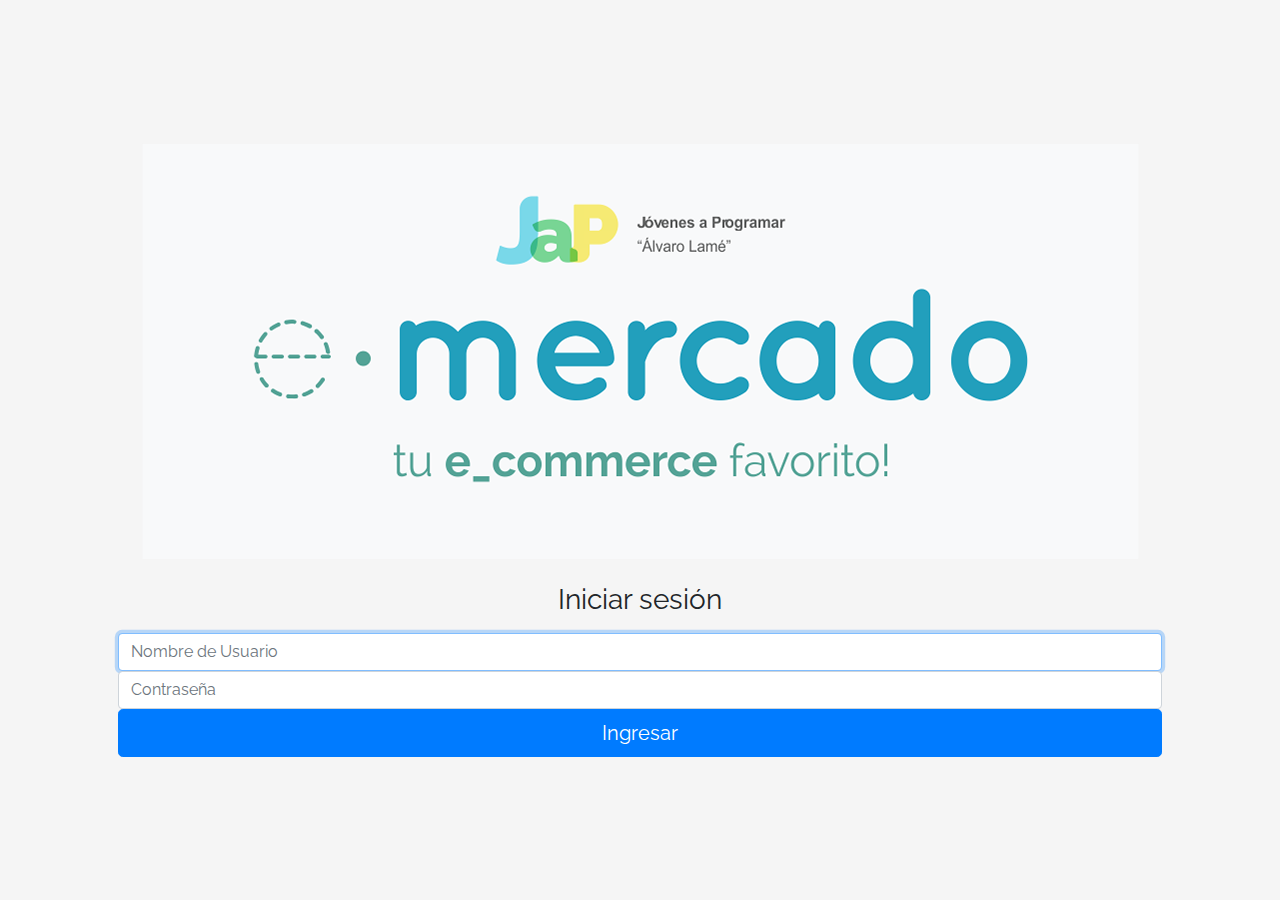
<file: index.html>
<!DOCTYPE html>
<!-- saved from url=(0049)https://getbootstrap.com/docs/4.3/examples/album/ -->
<html lang="en">
  <head>
    <meta http-equiv="Content-Type" content="text/html; charset=UTF-8">
    <meta name="viewport" content="width=device-width, initial-scale=1, shrink-to-fit=no">
    <meta name="description" content="">
    <title>eMercado - Todo lo que busques está aquí</title>

    <link rel="canonical" href="https://getbootstrap.com/docs/4.3/examples/album/">
    <link href="https://fonts.googleapis.com/css?family=Raleway:300,300i,400,400i,700,700i,900,900i" rel="stylesheet">
    <!-- Bootstrap core CSS -->
    <link href="css/bootstrap.min.css" rel="stylesheet">
    <link href="css/styles.css" rel="stylesheet">
  </head>
  <body>
    <nav class="site-header sticky-top py-1 bg-dark">
      <div class="container d-flex flex-column flex-md-row justify-content-between">
        <a class="py-2 d-none d-md-inline-block" href="index.html">Inicio</a>
        <a class="py-2 d-none d-md-inline-block" href="categories.html">Categorías</a>
        <a class="py-2 d-none d-md-inline-block" href="products.html">Productos</a>
        <a class="py-2 d-none d-md-inline-block" href="sell.html">Vender</a>
        <div class="dropdown">
          <a class="btn btn-secondary dropdown-toggle" id="username" href="#" role="button" id="dropdownMenuLink" data-toggle="dropdown" aria-haspopup="true" aria-expanded="false">
            
          </a>
        
          <div class="dropdown-menu" aria-labelledby="dropdownMenuLink">
            <a class="dropdown-item" href="cart.html">Ver carrito</a>
            <a class="dropdown-item" href="my-profile.html">Mi perfil</a>
            <a class="dropdown-item" href="login.html" id="logout">Cerrar sesión</a>
          </div>
        </div>
      </div>
    </nav>
    <main role="main">
      <section class="jumbotron text-center">
        <div class="m-5">
          <h1></h1>
        </div>
      </section>
      <div class="album py-5 bg-light">
        <div class="container">
          <div class="row">
            <div class="col-md-4">
              <a href="categories.html" class="card mb-4 shadow-sm custom-card">
                <img class="bd-placeholder-img card-img-top"  src="img/cat1.jpg">
                <h3 class="m-3">Autos (122)</h3>
                <div class="card-body">
                  <p class="card-text">Los mejores precios en autos 0 kilómetro, de alta y media gama.</p>
                </div>
              </a>
            </div>
            <div class="col-md-4">
                <a href="categories.html" class="card mb-4 shadow-sm custom-card">
                  <img class="bd-placeholder-img card-img-top" src="img/cat2.jpg">
                  <h3 class="m-3">Juguetes (354)</h3>
                  <div class="card-body">
                    <p class="card-text">Encuentra aquí los mejores precios para niños/as de cualquier edad.</p>
                  </div>
                </a>
            </div>
            <div class="col-md-4">
                <a href="categories.html" class="card mb-4 shadow-sm custom-card">
                  <img class="bd-placeholder-img card-img-top" src="img/cat3.jpg">
                  <h3 class="m-3">Muebles (157)</h3>
                  <div class="card-body">
                    <p class="card-text">Muebles antiguos, nuevos y para ser armados por uno mismo.</p>
                  </div>
                </a>
            </div>
            <div class="col-md-4">
                <a href="categories.html" class="card mb-4 shadow-sm custom-card">
                  <img class="bd-placeholder-img card-img-top" src="img/cat4.jpg">
                  <h3 class="m-3">Herramientas (452)</h3>
                  <div class="card-body">
                    <p class="card-text">Herramientas para cualquier tipo de trabajo.</p>
                  </div>
                </a>
            </div>
            <div class="col-md-4">
                <a href="categories.html" class="card mb-4 shadow-sm custom-card">
                  <img class="bd-placeholder-img card-img-top" src="img/cat5.jpg">
                  <h3 class="m-3">Computadoras (724)</h3>
                  <div class="card-body">
                    <p class="card-text">Todo en cuanto a computadoras, para uso de oficina y/o juegos.</p>
                  </div>
                </a>
            </div>
            <div class="col-md-4">
                <a href="categories.html" class="card mb-4 shadow-sm custom-card">
                  <img class="bd-placeholder-img card-img-top" src="img/cat6.jpg">
                  <h3 class="m-3">Vestimenta (841)</h3>
                  <div class="card-body">
                    <p class="card-text">Gran variedad de ropa, nueva y de segunda mano.</p>
                  </div>
                </a>
            </div>
          </div>
          <div class="row">
              <a type="button" class="btn btn-light btn-lg btn-block" href="categories.html">Ver todas</a>
          </div>
        </div>
      </div>
    </main>
    <footer class="text-muted">
      <div class="container">
        <p class="float-right">
          <a href="#">Volver arriba</a>
        </p>
        <p>Este sitio forma parte de Desarrollo Web - JAP - 2020</p>
        <p>Clickea <a target="_blank" href="Letra.pdf">aquí</a> para descargar la letra del obligatorio.</p>
      </div>
    </footer>
    <script src="js/jquery-3.4.1.min.js"></script>
    <script src="js/bootstrap.bundle.min.js"></script>
    <script src="js/init.js"></script>
  </body>
</html>
</file>
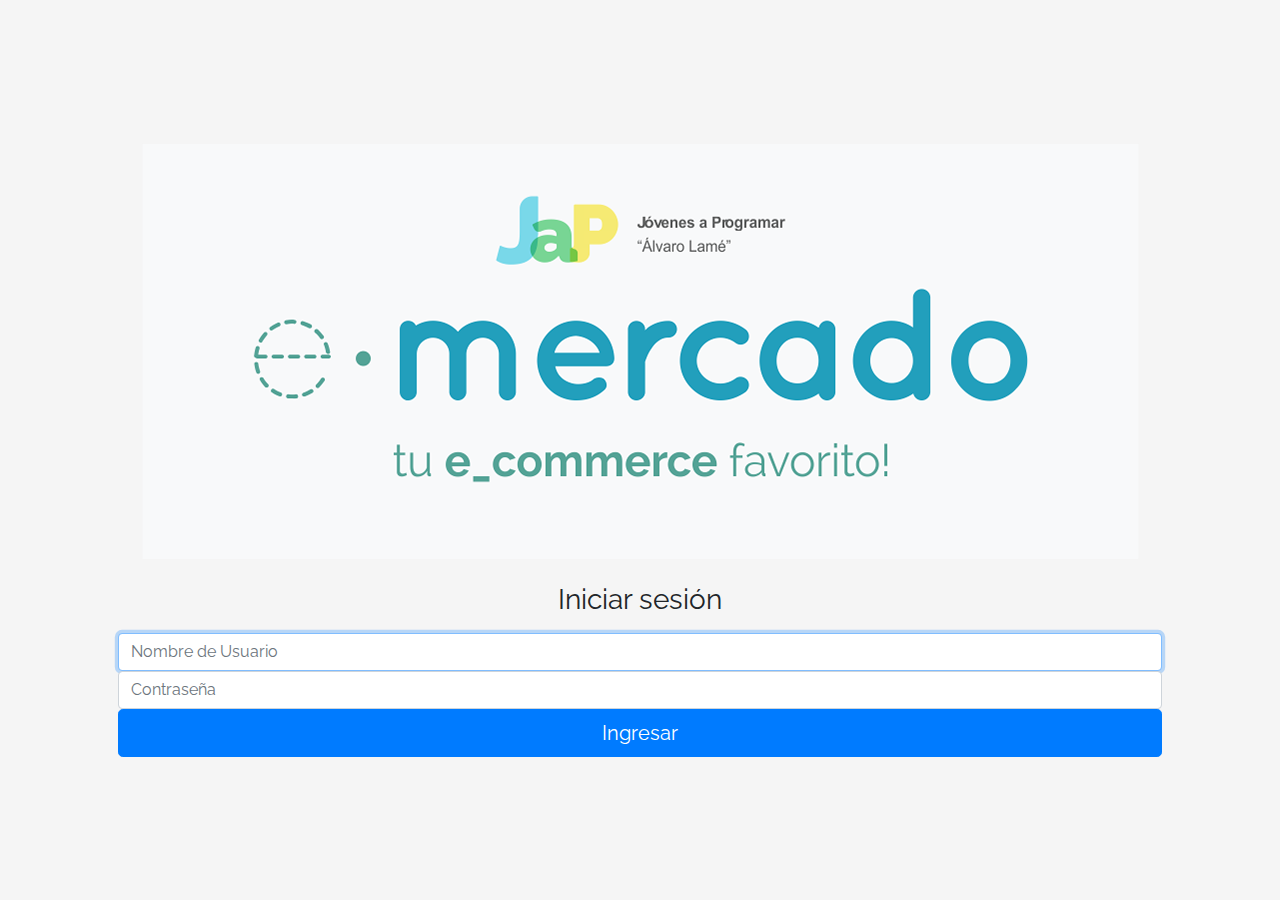
<file: cart.html>
<!DOCTYPE html>
<!-- saved from url=(0049)https://getbootstrap.com/docs/4.3/examples/album/ -->
<html lang="en">

<head>
  <meta http-equiv="Content-Type" content="text/html; charset=UTF-8">

  <meta name="viewport" content="width=device-width, initial-scale=1, shrink-to-fit=no">
  <meta name="description" content="">
  <title>eMercado - Todo lo que busques está aquí</title>

  <link rel="canonical" href="https://getbootstrap.com/docs/4.3/examples/album/">
  <link href="https://fonts.googleapis.com/css?family=Raleway:300,300i,400,400i,700,700i,900,900i" rel="stylesheet">

  <style>
    .bd-placeholder-img {
      font-size: 1.125rem;
      text-anchor: middle;
      -webkit-user-select: none;
      -moz-user-select: none;
      -ms-user-select: none;
      user-select: none;
    }

    @media (min-width: 768px) {
      .bd-placeholder-img-lg {
        font-size: 3.5rem;
      }
    }
  </style>
  <link href="css/bootstrap.min.css" rel="stylesheet">
  <link href="css/styles.css" rel="stylesheet">
  <link href="css/dropzone.css" rel="stylesheet">
</head>

<body>
  <nav class="site-header sticky-top py-1 bg-dark">
    <div class="container d-flex flex-column flex-md-row justify-content-between">
      <a class="py-2 d-none d-md-inline-block" href="index.html">Inicio</a>
      <a class="py-2 d-none d-md-inline-block" href="categories.html">Categorías</a>
      <a class="py-2 d-none d-md-inline-block" href="products.html">Productos</a>
      <a class="py-2 d-none d-md-inline-block" href="sell.html">Vender</a>
      <div class="dropdown">
        <a class="btn btn-secondary dropdown-toggle" id="username" href="#" role="button" id="dropdownMenuLink" data-toggle="dropdown" aria-haspopup="true" aria-expanded="false">
          
        </a>
      
        <div class="dropdown-menu" aria-labelledby="dropdownMenuLink">
          <a class="dropdown-item" href="cart.html">Ver carrito</a>
          <a class="dropdown-item" href="my-profile.html">Mi perfil</a>
          <a class="dropdown-item" href="login.html" id="logout">Cerrar sesión</a>
        </div>
      </div>
    </div>
  </nav>
  <div class="text-center p-4">
            <h2>Carrito de Compras</h2>
            <p class="lead">Artículos a comprar</p>
        </div>


  <div class="container p-5" id="container">
    <div class="alert alert-danger" role="alert" style="position: relative; width:auto; top: 0;">
      <h4 class="alert-heading">¡A trabajar! :)</h4>
      <p>Esta sección corresponde a: Entrega 5 (Fecha de entrega: 17/10/2021) y Entrega 7 (Fecha de entrega: 14/11/2021).</p>
      <hr>
      <p class="mb-0">Para saber qué debes hacer, fijate en la actividad en CREA correspondiente a esta entrega.</p>
    </div>
  </div>

<div>
<form class="needs-validation" id="buyForm">
    <hr class="mb-4">
    <h4 class="mb-3">Tipo de envío</h4>
    <div class="d-block my-3">
      <div class="custom-control custom-radio">
        <input id="premiumradio" name="publicationType" type="radio" class="custom-control-input" required="" checked="" onclick="validate()">
        <label class="custom-control-label" for="premiumradio">Premium 2 a 5 días (15%)</label>
      </div>
      <div class="custom-control custom-radio">
        <input id="expressradio" name="publicationType" type="radio" class="custom-control-input" required="" onclick="validate()">
        <label class="custom-control-label" for="expressradio">Express 5 a 8 días (7%)</label>
      </div>
      <div class="custom-control custom-radio">
        <input id="standardradio" name="publicationType" type="radio" class="custom-control-input" required="" onclick="validate()">
        <label class="custom-control-label" for="standardradio">Standard 12 a 15 días (5%)</label>
      </div>
    </div>
    <h4 class="mb-3">Dirección de envío</h4>
    <div class="row">
        <div class="col-md-6 mb-3">
          <label for="shippingStreet">Calle</label>
          <input type="text" class="form-control" id="shippingStreet" placeholder="" value="" type="required">
          <div class="invalid-feedback">
            Ingresa un número
          </div>
        </div>
        <div class="col-md-4 mb-3">
            <label for="shippingStreetNumber">Número</label>
            <input type="number" class="form-control" id="shippingStreetNumber" placeholder="" value="" type="required">
        </div>
    </div>
    <div class="row">
        <div class="col-md-6 mb-3">
          <label for="shippingCornerStreet">Esquina</label>
          <input type="text" class="form-control" id="shippingCornerStreet" placeholder="" value="" type="required">
          <div class="invalid-feedback">
            Ingresa una esquina
          </div>
        </div>
    </div>
  </div>

    <!-- Button trigger modal -->
<button type="button" class="btn btn-primary" data-toggle="modal" data-target="#exampleModal">
  Método de pago
</button>

<!-- Modal -->
<div class="modal fade" id="exampleModal" tabindex="-1" aria-labelledby="exampleModalLabel" aria-hidden="true">
  <div class="modal-dialog">
    <div class="modal-content">
      <div class="modal-header">
        <h5 class="modal-title" id="exampleModalLabel">Forma de pago</h5>
        <button type="button" class="close" data-dismiss="modal" aria-label="Close">
          <span aria-hidden="true">&times;</span>
        </button>
      </div>

      <div class="modal-body">
        
        <form action="" method="get">
          <div class="form-row container-fluid">
            <div class="col-md-12">
              <input class="form-check-input" type="radio" name="tarjetaOCuenta" id="tarjetaDeCredito" value="pagoTarjeta" form="datos-envio" type="required">
              <label class="form-check-label" for="tarjetaDeCredito">
                Tarjeta de crédito
              </label>
              <hr>
            </div>

            <div class="col-md-6">
              <label for="numeroTarjeta">Numero de tarjeta:</label>
              <input type="number" id="numeroTarjeta" name="nroTarjeta" form="datos-envio" required="">
            </div>
            <div class="col-md-6">  
              <label for="codigoSeguridad">Codigo de seguridad:</label>
              <input type="number" id="codigoSeguridad" name="codigoDeSeguridadTarjeta" class="product-cuantity-input" form="datos-envio" required="">
            </div>
            <div class="col-md-6">
              <label for="vencimientoTarjeta">Vencimiento (MM/AA):</label>
              <input type="datetime" id="vencimientoTarjeta" name="vencimTarjeta" class="product-cuantity-input" form="datos-envio" required="">
            </div>

            <div class="col-md-12 mb-2">
              <hr>
              <input class="form-check-input" type="radio" name="tBancaria" id="transferenciaBancaria" value="Transferencia" form="datos-envio">
              <label class="form-check-label" for="transferenciaBancaria">
                Transferencia Bancaria
              </label>
            </div>  
            <div class="col-md-6">
              <label for="numeroCuentaBancaria">Numero de cuenta:</label>
              <input type="number" id="numeroCuentaBancaria" name="nroCuenta" form="datos-envio" required="">
            </div>
          </div>
        </form>
      </div>

      </div>

      
      <div class="modal-footer">
        <button type="button" class="btn btn-secondary" data-dismiss="modal">Descartar</button>
        <button type="submit" class="btn btn-primary" form="datos-envio" data-dismiss="modal" id="chequear">Guardar método de pago</button>
      </div>
    </div>
  </div>
</div>
      
<!-- COSTOS -->
<br>
<br>
<h4 class="mb-3">Costos</h4>
              <ul class="list-group mb-3">
                  <li class="list-group-item d-flex justify-content-between lh-condensed">
                    <div>
                      <h6 class="my-0">Precio</h6>
                      <small class="text-muted">Subtotal</small>
                    </div>
                    <span class="text-muted" id="productCostText">-</span>
                  </li>
                  <li class="list-group-item d-flex justify-content-between lh-condensed">
                    <div>
                      <h6 class="my-0">Costo de envío</h6>
                      <small class="text-muted">Según el seleccionado</small>
                    </div>
                    <span class="text-muted" id="porcentajeText">-</span>
                  </li>
                  <li class="list-group-item d-flex justify-content-between">
                    <span>Total ($)</span>
                    <strong id="totalCostText">-</strong>
                  </li>
                </ul>


    </div>
    <div class="row">
        <button class="btn btn-primary btn-lg my-5" type="submit">Finalizar compra</button>
    </div>
  </form>  


  <div id="spinner-wrapper">
    <div class="lds-ring">
      <div></div>
      <div></div>
      <div></div>
      <div></div>
    </div>
  </div>
  <script src="js/jquery-3.4.1.min.js"></script>
  <script src="js/bootstrap.bundle.min.js"></script>
  <script src="js/dropzone.js"></script>
  <script src="js/init.js"></script>
  <script src="js/cart.js"></script>
</body>

</html>
</file>
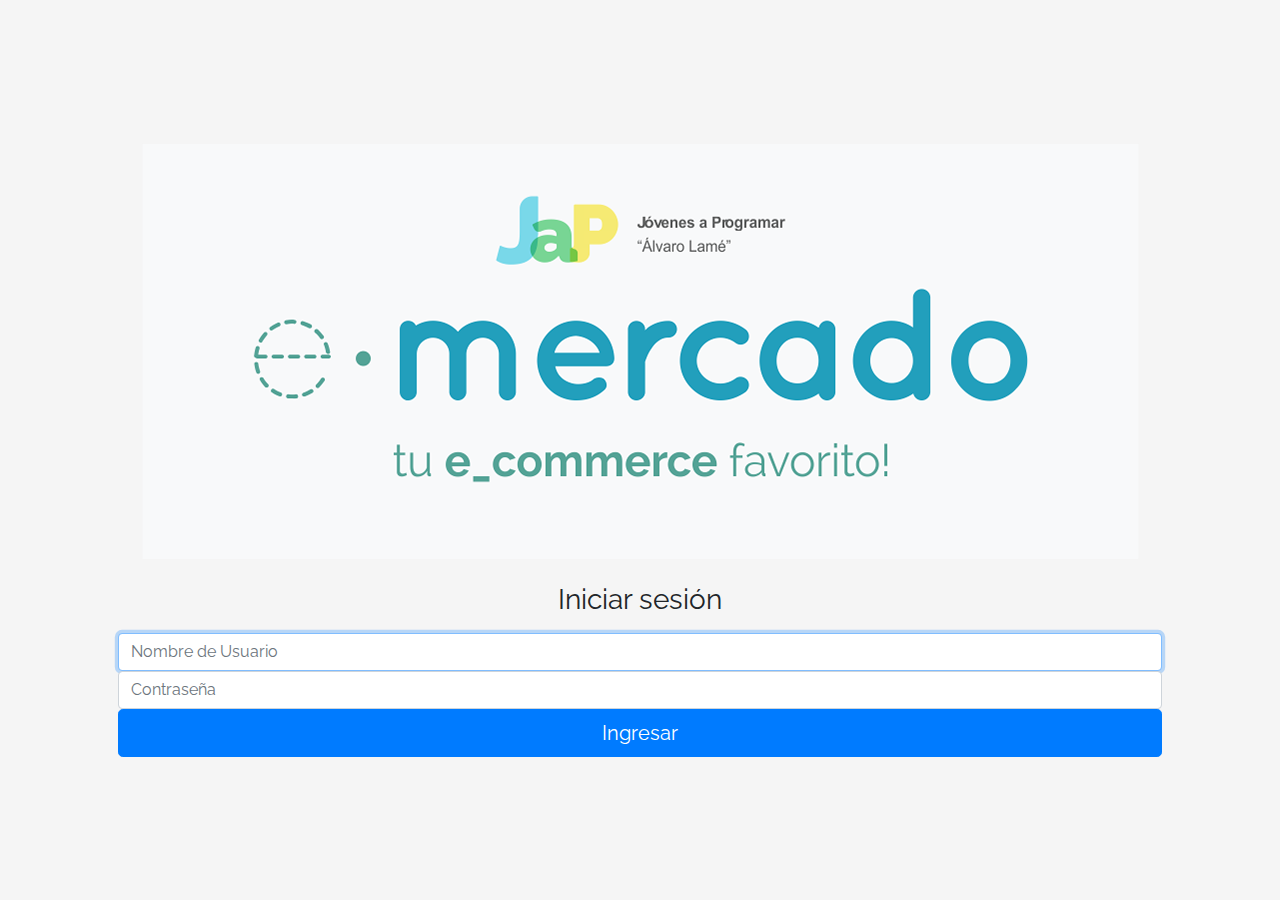
<file: categories.html>
<!DOCTYPE html>
<!-- saved from url=(0049)https://getbootstrap.com/docs/4.3/examples/album/ -->
<html lang="en">
  <head>
    <meta http-equiv="Content-Type" content="text/html; charset=UTF-8">
    <meta name="viewport" content="width=device-width, initial-scale=1, shrink-to-fit=no">
    <meta name="description" content="">
    <title>eMercado - Todo lo que busques está aquí</title>

    <link rel="canonical" href="https://getbootstrap.com/docs/4.3/examples/album/">
    <link href="https://fonts.googleapis.com/css?family=Raleway:300,300i,400,400i,700,700i,900,900i" rel="stylesheet">
    <link href="css/font-awesome.min.css" rel="stylesheet">

    <link href="css/bootstrap.min.css" rel="stylesheet">
    <link href="css/styles.css" rel="stylesheet">
  </head>
  <body>
    <nav class="site-header sticky-top py-1 bg-dark">
      <div class="container d-flex flex-column flex-md-row justify-content-between">
        <a class="py-2 d-none d-md-inline-block" href="index.html">Inicio</a>
        <a class="py-2 d-none d-md-inline-block" href="categories.html">Categorías</a>
        <a class="py-2 d-none d-md-inline-block" href="products.html">Productos</a>
        <a class="py-2 d-none d-md-inline-block" href="sell.html">Vender</a>
        <div class="dropdown">
          <a class="btn btn-secondary dropdown-toggle" id="username" href="#" role="button" id="dropdownMenuLink" data-toggle="dropdown" aria-haspopup="true" aria-expanded="false">
            
          </a>
        
          <div class="dropdown-menu" aria-labelledby="dropdownMenuLink">
            <a class="dropdown-item" href="cart.html">Ver carrito</a>
            <a class="dropdown-item" href="my-profile.html">Mi perfil</a>
            <a class="dropdown-item" href="login.html" id="logout">Cerrar sesión</a>
          </div>
        </div>
      </div>
    </nav>
    <main role="main" class="pb-5">
        <div class="text-center p-4">
            <h2>Categorías</h2>
            <p class="lead">Verás aquí todas las categorías del sitio.</p>
        </div>
        <div class="container">
            <div class="row">
                <div class="col text-right">
                    <div class="btn-group btn-group-toggle mb-4" data-toggle="buttons">
                        <label class="btn btn-light active" id="sortAsc" >
                            <input type="radio" name="options" autocomplete="off" checked>A-Z
                        </label>
                        <label class="btn btn-light" id="sortDesc" >
                            <input type="radio" name="options" autocomplete="off">Z-A
                        </label>
                        <label class="btn btn-light" id="sortByCount" >
                            <input type="radio" name="options" autocomplete="off"><i class="fas fa-sort-amount-down mr-1"></i>Cant.
                        </label>
                    </div>
                </div>
            </div>
            <div class="row justify-content-end">
              <div class="col-md-6"></div>
                <div class="col-md-6 col-sm-12 mb-1 container">
                  <div class="row container p-0 m-0">
                    <div class="col">
                      <p class="font-weight-normal text-right my-2">Cant.</p>
                    </div>
                    <div class="col">
                      <input class="form-control" type="number" placeholder="min." id="rangeFilterCountMin">
                    </div>
                    <div class="col">
                      <input class="form-control" type="number" placeholder="máx." id="rangeFilterCountMax">
                    </div>
                    <div class="col-3 p-0">
                      <div class="btn-group" role="group">
                        <button class="btn btn-light btn-block" id="rangeFilterCount">Filtrar</button>
                        <button class="btn btn-link btn-sm" id="clearRangeFilter">Limpiar</button>
                      </div>
                    </div>
                  </div>
                </div>
            </div>
            <div class="row">
                <div class="list-group" id="cat-list-container">
                </div>
            </div>
        </div>
    </main>
    <footer class="text-muted bg-light">
      <div class="container">
        <p class="float-right">
          <a href="#">Volver arriba</a>
        </p>
        <p>Este sitio forma parte de Desarrollo Web - JAP - 2020</p>
        <p>Clickea <a target="_blank" href="Letra.pdf">aquí</a> para descargar la letra del obligatorio.</p>
      </div>
    </footer>
    <div id="spinner-wrapper"><div class="lds-ring"><div></div><div></div><div></div><div></div></div></div>
    <script src="js/jquery-3.4.1.min.js"></script>
    <script src="js/bootstrap.bundle.min.js"></script>
    <script src="js/init.js"></script>
    <script src="js/categories.js"></script>
  </body>
</html>
</file>
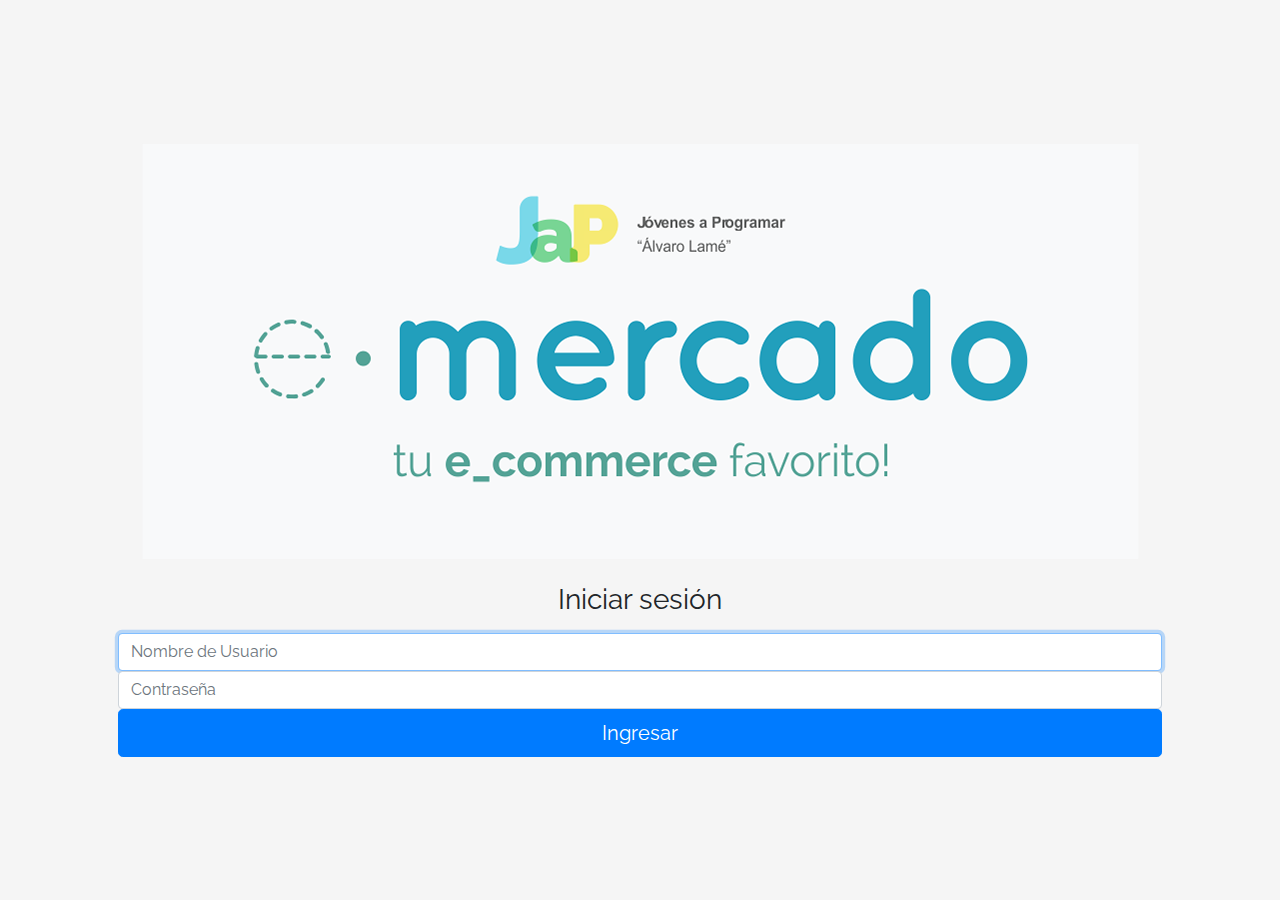
<file: category-info.html>
<!DOCTYPE html>
<!-- saved from url=(0049)https://getbootstrap.com/docs/4.3/examples/album/ -->
<html lang="en">

<head>
  <meta http-equiv="Content-Type" content="text/html; charset=UTF-8">
  <meta name="viewport" content="width=device-width, initial-scale=1, shrink-to-fit=no">
  <meta name="description" content="">
  <title>eMercado - Todo lo que busques está aquí</title>

  <link rel="canonical" href="https://getbootstrap.com/docs/4.3/examples/album/">
  <link href="https://fonts.googleapis.com/css?family=Raleway:300,300i,400,400i,700,700i,900,900i" rel="stylesheet">
  <!-- Bootstrap core CSS -->
  <link href="css/bootstrap.min.css" rel="stylesheet">
  <link href="css/styles.css" rel="stylesheet">
</head>

<body>
  <nav class="site-header sticky-top py-1 bg-dark">
    <div class="container d-flex flex-column flex-md-row justify-content-between">
      <a class="py-2 d-none d-md-inline-block" href="index.html">Inicio</a>
      <a class="py-2 d-none d-md-inline-block" href="categories.html">Categorías</a>
      <a class="py-2 d-none d-md-inline-block" href="products.html">Productos</a>
      <a class="py-2 d-none d-md-inline-block" href="sell.html">Vender</a>
      <div class="dropdown">
        <a class="btn btn-secondary dropdown-toggle" id="username" href="#" role="button" id="dropdownMenuLink" data-toggle="dropdown" aria-haspopup="true" aria-expanded="false">
          
        </a>
      
        <div class="dropdown-menu" aria-labelledby="dropdownMenuLink">
          <a class="dropdown-item" href="cart.html">Ver carrito</a>
          <a class="dropdown-item" href="my-profile.html">Mi perfil</a>
          <a class="dropdown-item" href="login.html" id="logout">Cerrar sesión</a>
        </div>
      </div>
    </div>
  </nav>
  <main role="main">
    <div class="container mt-5">
      <div class="text-center p-4">
        <h2>Descripción de la categoría</h2>
        <p class="lead">Encontrarás aquí toda la información de la categoría seleccionada.</p>
        <p class="small alert-warning py-3"><strong>Nota: </strong>por simplicidad, cualquiera sea la categoría
          seleccionada previamente, siempre se visualizará la presente: <strong>Autos</strong>.</p>
      </div>
      <h3 id="categoryName"></h3>
      <hr class="my-3">
      <dl>
        <dt>Descripción</dt>
        <dd>
          <p id="categoryDescription"></p>
        </dd>

        <dt>Cantidad de productos en la categoría</dt>
        <dd>
          <p id="productCount"></p>
        </dd>

        <dt>Criterio para incluir productos en esta categoría</dt>
        <dd>
          <p id="productCriteria"></p>
        </dd>

        <dt>Imágenes ilustrativas</dt>
        <dd>
          <div class="row text-center text-lg-left pt-2" id="productImagesGallery">
          </div>
        </dd>
      </dl>
      <a type="button" class="btn btn-light btn-lg btn-block" href="products.html">Ver productos</a>
    </div>
  </main>
  <footer class="text-muted">
    <div class="container">
      <p class="float-right">
        <a href="#">Volver arriba</a>
      </p>
      <p>Este sitio forma parte de Desarrollo Web - JAP - 2020</p>
      <p>Clickea <a target="_blank" href="Letra.pdf">aquí</a> para descargar la letra del obligatorio.</p>
    </div>
  </footer>
  <div id="spinner-wrapper">
    <div class="lds-ring">
      <div></div>
      <div></div>
      <div></div>
      <div></div>
    </div>
  </div>
  <script src="js/jquery-3.4.1.min.js"></script>
  <script src="js/bootstrap.bundle.min.js"></script>
  <script src="js/init.js"></script>
  <script src="js/category-info.js"></script>
</body>

</html>
</file>
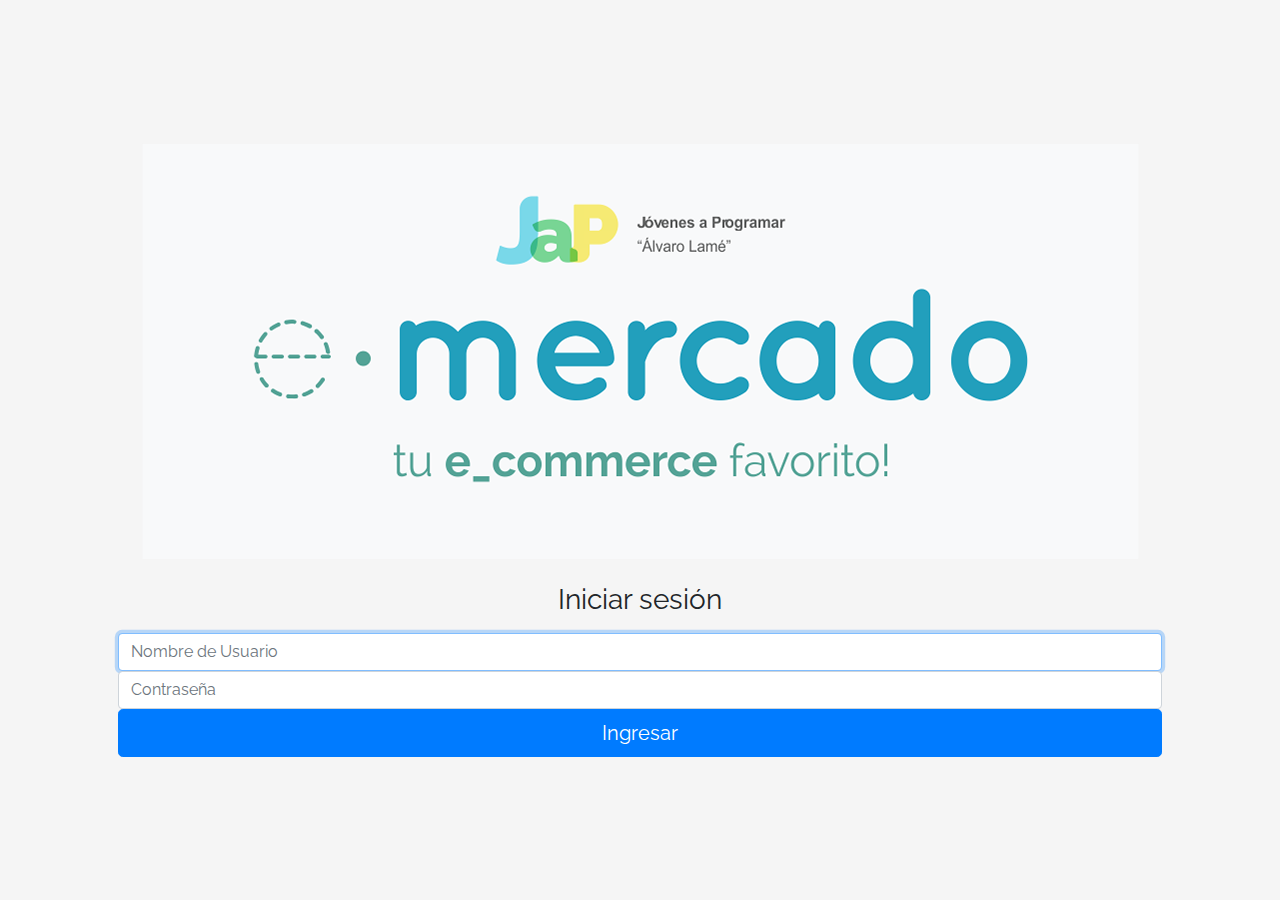
<file: login.html>
<!DOCTYPE html>
<!-- saved from url=(0049)https://getbootstrap.com/docs/4.3/examples/album/ -->
<html lang="en">

<head>
  <meta http-equiv="Content-Type" content="text/html; charset=UTF-8">
  <meta name="viewport" content="width=device-width, initial-scale=1, shrink-to-fit=no">
  <meta name="description" content="">
  <title>eMercado - Todo lo que busques está aquí</title>

  <link rel="canonical" href="https://getbootstrap.com/docs/4.3/examples/album/">
  <link href="https://fonts.googleapis.com/css?family=Raleway:300,300i,400,400i,700,700i,900,900i" rel="stylesheet">
  <!-- Bootstrap core CSS -->
  <link href="css/bootstrap.min.css" rel="stylesheet">
  <link href="css/styles.css" rel="stylesheet">
  <style>
    html, body{
      height: 100%;
    }

    body {
      display: -ms-flexbox;
      display: flex;
      -ms-flex-align: center;
      align-items: center;
      padding-top: 40px;
      padding-bottom: 40px;
      background-color: #f5f5f5;
    }

    .signin {
      width: 100%;
      max-width: 330px;
      padding: 15px;
      margin: auto;
    }
  </style>
</head>

<body class="text-center">
  <div class="container p-5">
  <form class="form-signin">
<img class="mb-4" src="img\login.png" alt="">
<h1 class="h3 mb-3 font-weight-normal">Iniciar sesión</h1>
<label for="texto1" class="sr-only">Nombre de Usuario</label>
<input type="text" id="usuario" class="form-control" placeholder="Nombre de Usuario" required minlength="7" autofocus="">
<label for="contraseña1" class="sr-only">Contraseña</label>
<input type="password" id="contraseña" class="form-control" placeholder="Contraseña" required minlength="8">
<input class="btn btn-lg btn-primary btn-block" id="ingresar" type="submit" value = "Ingresar"></input>
</form>
</div>

</body>

  <script src="js/init.js"></script>
  <script src="js/login.js"></script>
</body>
</html>
</file>
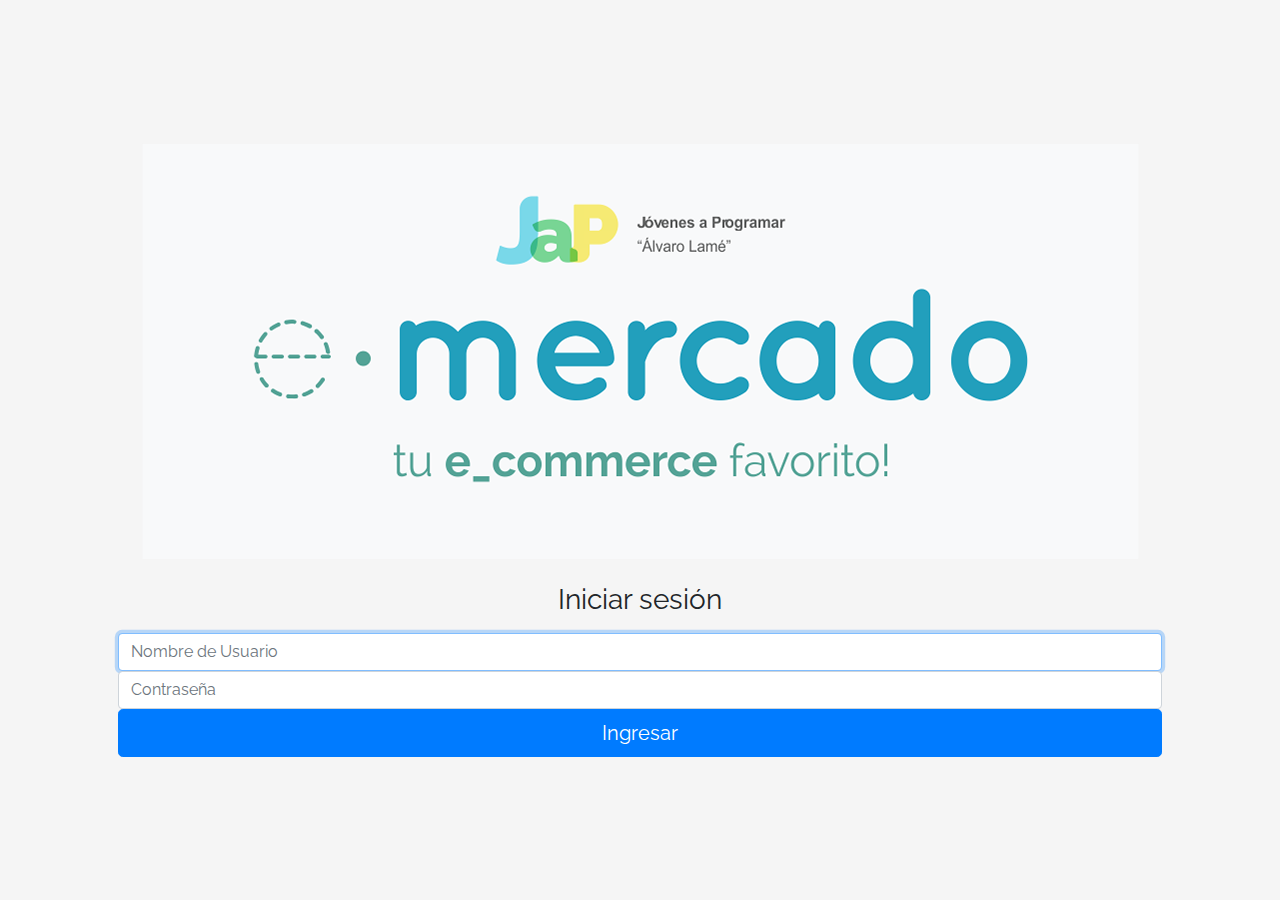
<file: my-profile.html>
<!DOCTYPE html>
<!-- saved from url=(0049)https://getbootstrap.com/docs/4.3/examples/album/ -->
<html lang="en">

<head>
  <meta http-equiv="Content-Type" content="text/html; charset=UTF-8">

  <meta name="viewport" content="width=device-width, initial-scale=1, shrink-to-fit=no">
  <meta name="description" content="">
  <title>eMercado - Todo lo que busques está aquí</title>

  <link rel="canonical" href="https://getbootstrap.com/docs/4.3/examples/album/">
  <link href="https://fonts.googleapis.com/css?family=Raleway:300,300i,400,400i,700,700i,900,900i" rel="stylesheet">

  <style>
    .bd-placeholder-img {
      font-size: 1.125rem;
      text-anchor: middle;
      -webkit-user-select: none;
      -moz-user-select: none;
      -ms-user-select: none;
      user-select: none;
    }

    @media (min-width: 768px) {
      .bd-placeholder-img-lg {
        font-size: 3.5rem;
      }
    }
  </style>
  <link href="css/bootstrap.min.css" rel="stylesheet">
  <link href="css/styles.css" rel="stylesheet">
  <link href="css/dropzone.css" rel="stylesheet">
</head>

<body>
  <nav class="site-header sticky-top py-1 bg-dark">
    <div class="container d-flex flex-column flex-md-row justify-content-between">
      <a class="py-2 d-none d-md-inline-block" href="index.html">Inicio</a>
      <a class="py-2 d-none d-md-inline-block" href="categories.html">Categorías</a>
      <a class="py-2 d-none d-md-inline-block" href="products.html">Productos</a>
      <a class="py-2 d-none d-md-inline-block" href="sell.html">Vender</a>
      <div class="dropdown">
        <a class="btn btn-secondary dropdown-toggle" id="username" href="#" role="button" id="dropdownMenuLink" data-toggle="dropdown" aria-haspopup="true" aria-expanded="false">
          
        </a>
      
        <div class="dropdown-menu" aria-labelledby="dropdownMenuLink">
          <a class="dropdown-item" href="cart.html">Ver carrito</a>
          <a class="dropdown-item" href="my-profile.html">Mi perfil</a>
          <a class="dropdown-item" href="login.html" id="logout">Cerrar sesión</a>
        </div>
      </div>
    </div>
  </nav>
  
  <div class="container p-5">
    <div class="text-center my-4">
      <h2>Editar perfil</h2>
    </div>

    <div class="row">
          <div class="col-sm-6 mb-4">
        <div class="input-group">
          <div class="input-group-prepend">
            <span class="input-group-text" id="ariaNombre">Nombre</span>
          </div>
          <input id="uName" type="text" class="form-control" placeholder="Nombre" aria-label="ariaNombre" aria-describedby="ariaNombre">
        </div>
      </div>
    
      <div class="col-sm-6 mb-4">
        <div class="input-group">
          <div class="input-group-prepend">
            <span class="input-group-text" id="ariaApellido">Apellido</span>
          </div>
          <input id="uSurname" type="text" class="form-control" placeholder="Apellido" aria-label="ariaApellido" aria-describedby="ariaApellido">
        </div>
      </div>
    </div>
  
    <div class="row">
      <div class="col-sm-6 mb-4">
        <div class="input-group">
          <div class="input-group-prepend">
            <span class="input-group-text" id="ariaEdad">Edad</span>
          </div>
          <input id="uAge" type="number" class="form-control" placeholder="Edad" aria-label="ariaEdad" aria-describedby="ariaEdad">
        </div>
      </div>
    </div>
   
    <div class="row">
      <div class="col-sm-6 mb-4">
        <div class="input-group">
          <div class="input-group-prepend">
            <span class="input-group-text" id="ariaEmail">Email</span>
          </div>
          <input id="uEmail" type="email" class="form-control" placeholder="Email" aria-label="ariaEmail" aria-describedby="ariaEmail">
        </div>
      </div>
    </div>
    
    <div class="row">
      <div class="col-sm-6 mb-4">
        <div class="input-group">
          <div class="input-group-prepend">
            <span class="input-group-text" id="ariaTelefono">Teléfono</span>
          </div>
          <input id="uPhone" type="text" class="form-control" placeholder="Teléfono" aria-label="ariaTelefono" aria-describedby="ariaTelefono">
        </div>
      </div>
    </div>
   
    <div class="row">
      <div class="col-sm-6 my-4">
        <button type="button" class="btn btn-primary" onclick="saveChanges()">Guardar cambios</button>
      </div>
  </div>

  <footer class="text-muted bg-light">
    <div class="container">
      <p>Este sitio forma parte de Desarrollo Web - JAP - 2020</p>
      <p>Clickea <a target="_blank" href="Letra.pdf">aquí</a> para descargar la letra del obligatorio.</p>
    </div>
  </footer>
  <div class="alert fade alert-success" role="alert" id="alertResult">
    <span id="resultSpan"></span>
    <button type="button" class="close" data-dismiss="alert" aria-label="Close">
      <span aria-hidden="true">&times;</span>
    </button>
  </div>
  <div id="spinner-wrapper">
    <div class="lds-ring">
      <div></div>
      <div></div>
      <div></div>
      <div></div>
    </div>
  </div>
  <script src="js/jquery-3.4.1.min.js"></script>
  <script src="js/bootstrap.bundle.min.js"></script>
  <script src="js/dropzone.js"></script>
  <script src="js/init.js"></script>
  <script src="js/my-profile.js"></script>
</body>

</html>
</file>
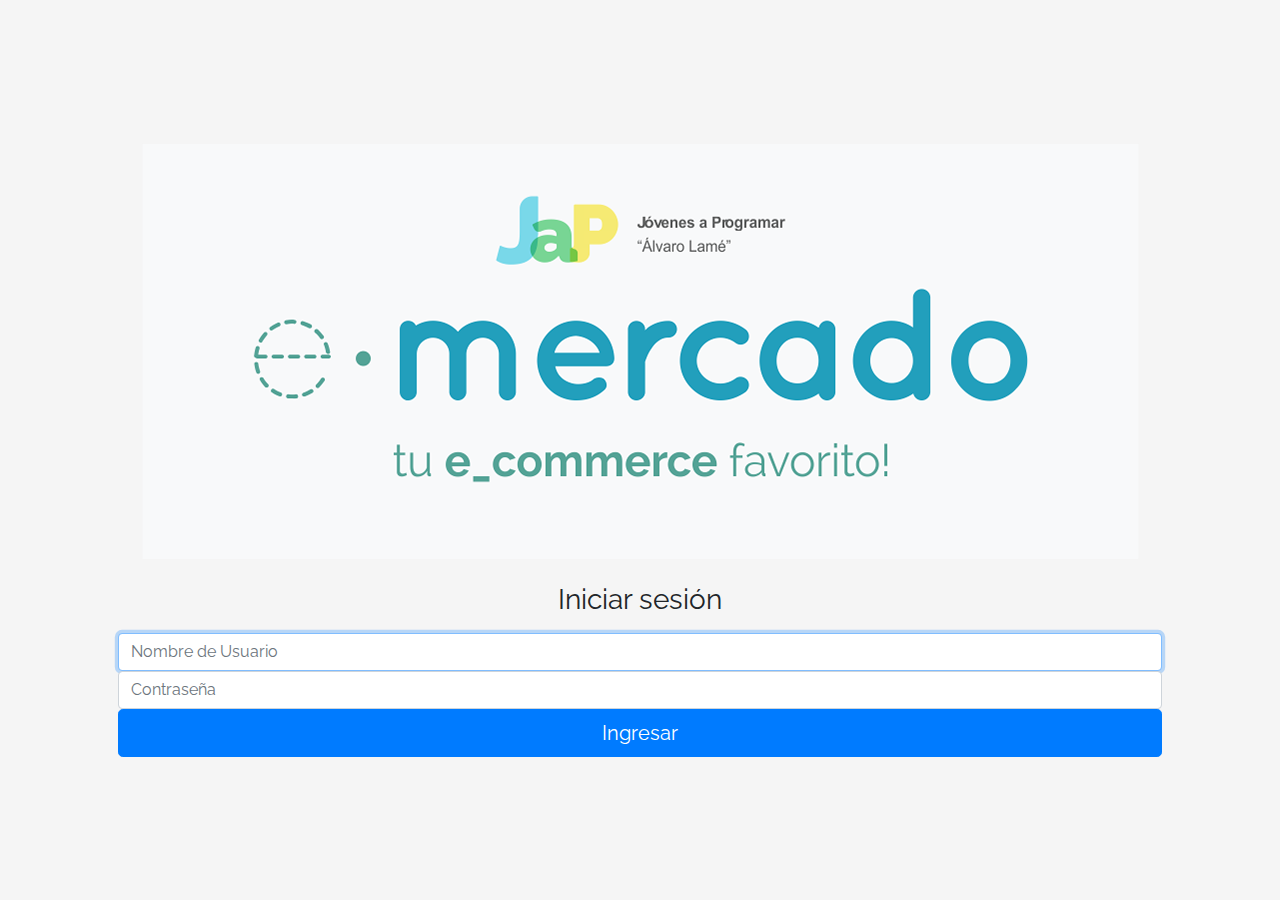
<file: product-info.html>
<!DOCTYPE html>
<!-- saved from url=(0049)https://getbootstrap.com/docs/4.3/examples/album/ -->
<html lang="en">

<head>
  <meta http-equiv="Content-Type" content="text/html; charset=UTF-8">
  <meta name="viewport" content="width=device-width, initial-scale=1, shrink-to-fit=no">
  <meta name="description" content="">
  <title>eMercado - Todo lo que busques está aquí</title>

  <link rel="canonical" href="https://getbootstrap.com/docs/4.3/examples/album/">
  <link href="https://fonts.googleapis.com/css?family=Raleway:300,300i,400,400i,700,700i,900,900i" rel="stylesheet">
  <link href="css/font-awesome.min.css" rel="stylesheet">
  <link href="css/bootstrap.min.css" rel="stylesheet">
  <link href="css/styles.css" rel="stylesheet">
</head>

<body>
  <nav class="site-header sticky-top py-1 bg-dark">
    <div class="container d-flex flex-column flex-md-row justify-content-between">
      <a class="py-2 d-none d-md-inline-block" href="index.html">Inicio</a>
      <a class="py-2 d-none d-md-inline-block" href="categories.html">Categorías</a>
      <a class="py-2 d-none d-md-inline-block" href="products.html">Productos</a>
      <a class="py-2 d-none d-md-inline-block" href="sell.html">Vender</a>
      <div class="dropdown">
        <a class="btn btn-secondary dropdown-toggle" id="username" href="#" role="button" id="dropdownMenuLink" data-toggle="dropdown" aria-haspopup="true" aria-expanded="false">
          
        </a>
      
        <div class="dropdown-menu" aria-labelledby="dropdownMenuLink">
          <a class="dropdown-item" href="cart.html">Ver carrito</a>
          <a class="dropdown-item" href="my-profile.html">Mi perfil</a>
          <a class="dropdown-item" href="login.html" id="logout">Cerrar sesión</a>
        </div>
      </div>
    </div>
  </nav>


  <main role="main">
    <div class="container mt-5">
      <div class="text-center p-4">
        <h2>Descripción del producto</h2>
        <p class="lead">Encontrarás aquí toda la información del producto seleccionado.</p>

      </div>
      <h3 id="productName"></h3>
      <hr class="my-3">
      <dl>
        <dt>Descripción</dt>
        <dd>
          <p id="productDescription"></p>
        </dd>

        <dt>Costo</dt>
        <dd>
          <p id="productCost"></p>
        </dd>

        <dt>Cantidad de productos vendidos</dt>
        <dd>
          <p id="productSold"></p>
        </dd>

        <dt>Categoría</dt>
        <dd>
          <p id="productCategory"></p>
        </dd>

        <dt>Imágenes ilustrativas</dt>
        <dd>
          <div class="row text-center text-lg-left pt-2" id="productImagesGallery">
          </div>
        </dd>

        <br>
        <dt>Productos relacionados</dt>
        <dd>
          <div class="row text-center text-lg-left pt-2" id="relatedProducts">
          </div>
        </dd>


        <dt>Comentarios</dt>
        <div style="margin-top: 1em;">
          <dt>Nuevo Comentario: </dt>
          <div style="border: 1px solid royalblue; margin-bottom: 2em;  margin-top: 1rem;">
            <form id="comentar">
              <input type="hidden" id="user">
              <label for="descripcion">Comentario: </label>
              <input type="text" id="descripcion" placeholder="tu opinión">
              <input type="hidden" id="timeDate">
              <label for="score">Score: </label>
              <input type="number" id="score">
              <input id="submit" type="submit" value="enviar">
            </form>
          </div>
        </div>
        <div id="cajaComentarios"></div>
      </dl>
    </div>



  <footer class="text-muted">
    <div class="container">
      <p class="float-right">
        <a href="#">Volver arriba</a>
      </p>
      <p>Este sitio forma parte de Desarrollo Web - JAP - 2020</p>
      <p>Clickea <a target="_blank" href="Letra.pdf">aquí</a> para descargar la letra del obligatorio.</p>
    </div>
  </footer>
  <div id="spinner-wrapper">
    <div class="lds-ring">
      <div></div>
      <div></div>
      <div></div>
      <div></div>
    </div>
  </div>
  <script src="js/jquery-3.4.1.min.js"></script>
  <script src="js/bootstrap.bundle.min.js"></script>
  <script src="js/init.js"></script>
  <script src="js/product-info.js"></script>
</body>

</html>
</file>
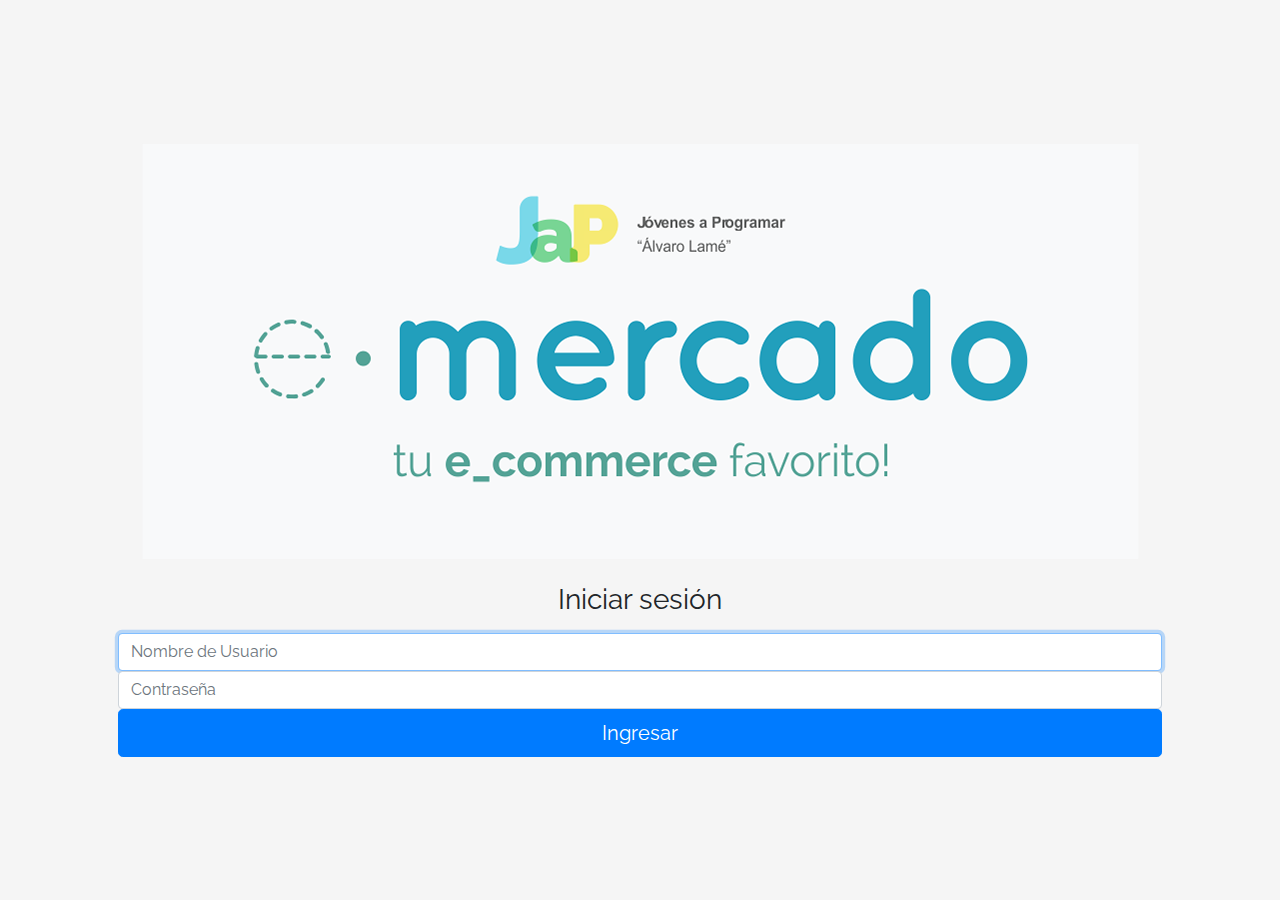
<file: products.html>
<!DOCTYPE html>
<!-- saved from url=(0049)https://getbootstrap.com/docs/4.3/examples/album/ -->
<html lang="en">
  <head>
    <meta http-equiv="Content-Type" content="text/html; charset=UTF-8">
    <meta name="viewport" content="width=device-width, initial-scale=1, shrink-to-fit=no">
    <meta name="description" content="">
    <title>eMercado - Todo lo que busques está aquí</title>

    <link rel="canonical" href="https://getbootstrap.com/docs/4.3/examples/album/">
    <link href="https://fonts.googleapis.com/css?family=Raleway:300,300i,400,400i,700,700i,900,900i" rel="stylesheet">
    <link href="css/font-awesome.min.css" rel="stylesheet">
    <link href="css/bootstrap.min.css" rel="stylesheet">
    <link href="css/styles.css" rel="stylesheet">
  </head>
  <body>
    <nav class="site-header sticky-top py-1 bg-dark">
      <div class="container d-flex flex-column flex-md-row justify-content-between">
        <a class="py-2 d-none d-md-inline-block" href="index.html">Inicio</a>
        <a class="py-2 d-none d-md-inline-block" href="categories.html">Categorías</a>
        <a class="py-2 d-none d-md-inline-block" href="products.html">Productos</a>
        <a class="py-2 d-none d-md-inline-block" href="sell.html">Vender</a>
        <div class="dropdown">
          <a class="btn btn-secondary dropdown-toggle" id="username" href="#" role="button" id="dropdownMenuLink" data-toggle="dropdown" aria-haspopup="true" aria-expanded="false">
            
          </a>
        
          <div class="dropdown-menu" aria-labelledby="dropdownMenuLink">
            <a class="dropdown-item" href="cart.html">Ver carrito</a>
            <a class="dropdown-item" href="my-profile.html">Mi perfil</a>
            <a class="dropdown-item" href="login.html" id="logout">Cerrar sesión</a>
          </div>
        </div>
      </div>
    </nav>
    <div class="container p-5">
      <div class="text-center my-4">
        <h2>Autos</h2>
      </div>

    <div class="container">
      <div class="row">
          <div class="col text-right">
              <div class="btn-group btn-group-toggle mb-4" data-toggle="buttons">
                  <label class="btn btn-light active" id="sortAsc" >
                      <input type="radio" name="options" autocomplete="off" checked>Precio Asc.
                  </label>
                  <label class="btn btn-light" id="sortDesc" >
                      <input type="radio" name="options" autocomplete="off">Precio Desc.
                  </label>
                  <label class="btn btn-light" id="sortByRelevance" >
                      <input type="radio" name="options" autocomplete="off"><i class="fas fa-sort-amount-down mr-1"></i>Relevance.
                  </label>
              </div>
              <div class="row justify-content-end">
                <div class="col-md-6"></div>
                  <div class="col-md-6 col-sm-12 mb-1 container">
                    <div class="row container p-0 m-0">
                      <div class="col">
                        <p class="font-weight-normal text-left my-2">Rango de precio</p>
                      </div>
                      <div class="col">
                        <input class="form-control" type="number" placeholder="min." id="rangeFilterCountMin">
                      </div>
                      <div class="col">
                        <input class="form-control" type="number" placeholder="máx." id="rangeFilterCountMax">
                      </div>
                      <div class="col-3 p-0">
                        <div class="btn-group" role="group">
                          <button class="btn btn-light btn-block" id="rangeFilterCount">Filtrar</button>
                          <button class="btn btn-link btn-sm" id="clearRangeFilter">Limpiar</button>
                        </div>
                      </div>
                    </div>
                  </div>
              </div>
          </div>
      </div>
    
      <div class="row" id="products-container">
      
      <div class="alert alert-danger" role="alert" style="position: relative; width:auto; top: 0;">
        <h4 class="alert-heading">¡A trabajar! :)</h4>
        <p>Esta sección corresponde a: Entrega 1 (Fecha de entrega: 22/08/2021) y Entrega 2 (Fecha de entrega: 05/09/2021).</p>
        <hr>
        <p class="mb-0">Para saber qué debes hacer, fijate en la actividad en CREA correspondiente a esta entrega.</p>
      </div>
    </div>
  
    <footer class="text-muted bg-light">
      <div class="container">
        <p class="float-right">
          <a href="#">Volver arriba</a>
        </p>
        <p>Este sitio forma parte de Desarrollo Web - JAP - 2020</p>
        <p>Clickea <a target="_blank" href="Letra.pdf">aquí</a> para descargar la letra del obligatorio.</p>
      </div>
    </footer>
    <div id="spinner-wrapper"><div class="lds-ring"><div></div><div></div><div></div><div></div></div></div>
    <script src="js/jquery-3.4.1.min.js"></script>
    <script src="js/bootstrap.bundle.min.js"></script>
    <script src="js/init.js"></script>
    <script src="js/products.js"></script>
  </body>
</html>
</file>
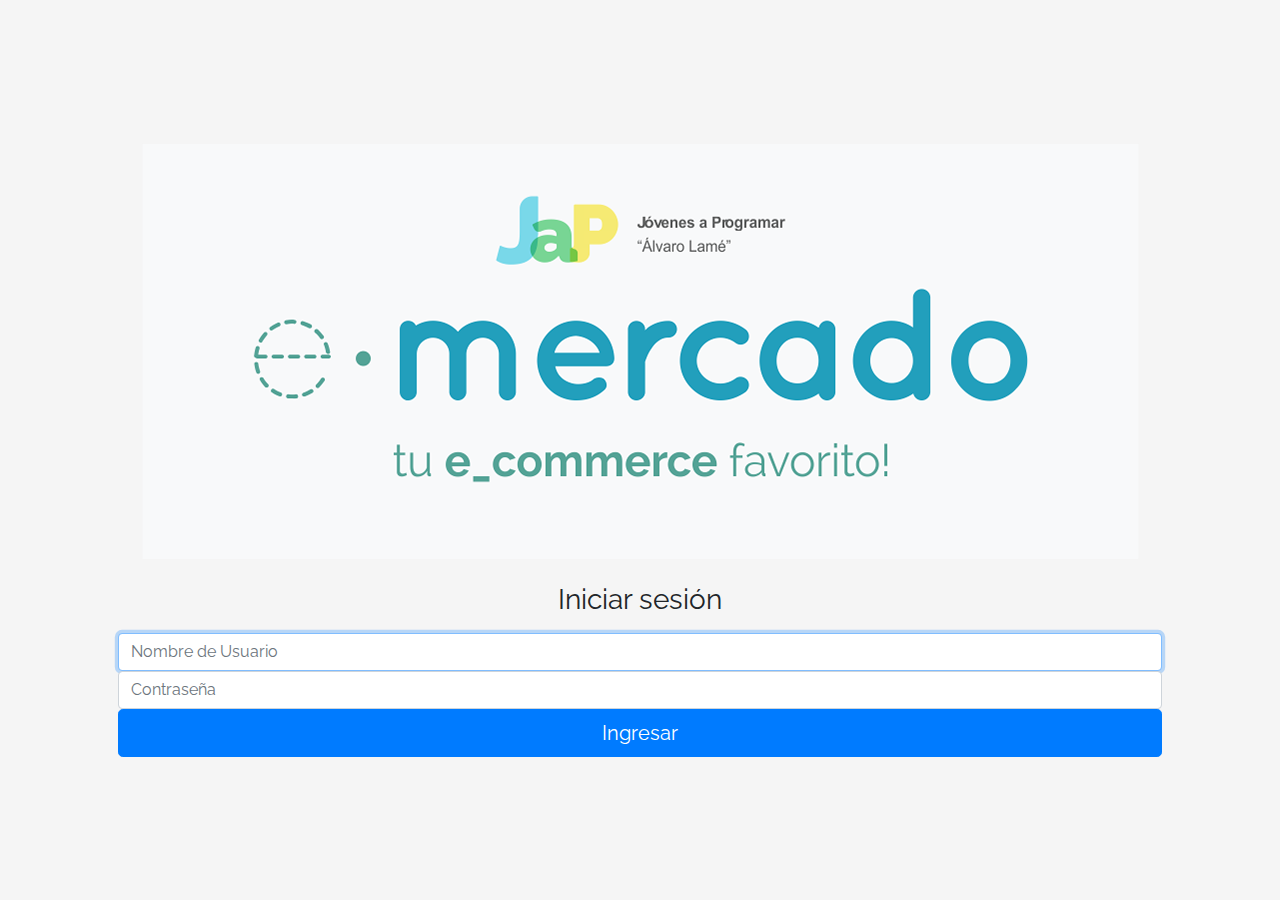
<file: sell.html>
<!DOCTYPE html>
<!-- saved from url=(0049)https://getbootstrap.com/docs/4.3/examples/album/ -->
<html lang="en"><head><meta http-equiv="Content-Type" content="text/html; charset=UTF-8">
    
    <meta name="viewport" content="width=device-width, initial-scale=1, shrink-to-fit=no">
    <meta name="description" content="">
    <title>eMercado - Todo lo que busques está aquí</title>

    <link rel="canonical" href="https://getbootstrap.com/docs/4.3/examples/album/">
    <link href="https://fonts.googleapis.com/css?family=Raleway:300,300i,400,400i,700,700i,900,900i" rel="stylesheet">

    <style>
      .bd-placeholder-img {
        font-size: 1.125rem;
        text-anchor: middle;
        -webkit-user-select: none;
        -moz-user-select: none;
        -ms-user-select: none;
        user-select: none;
      }

      @media (min-width: 768px) {
        .bd-placeholder-img-lg {
          font-size: 3.5rem;
        }
      }
    </style>
    <link href="css/bootstrap.min.css" rel="stylesheet">
    <link href="css/styles.css" rel="stylesheet">
    <link href="css/dropzone.css" rel="stylesheet">
  </head>
  <body>
    <nav class="site-header sticky-top py-1 bg-dark">
        <div class="container d-flex flex-column flex-md-row justify-content-between">
            <a class="py-2 d-none d-md-inline-block" href="index.html">Inicio</a>
            <a class="py-2 d-none d-md-inline-block" href="categories.html">Categorías</a>
            <a class="py-2 d-none d-md-inline-block" href="products.html">Productos</a>
            <a class="py-2 d-none d-md-inline-block" href="sell.html">Vender</a>
            <div class="dropdown">
              <a class="btn btn-secondary dropdown-toggle" id="username" href="#" role="button" id="dropdownMenuLink" data-toggle="dropdown" aria-haspopup="true" aria-expanded="false">
                
              </a>
            
              <div class="dropdown-menu" aria-labelledby="dropdownMenuLink">
                <a class="dropdown-item" href="cart.html">Ver carrito</a>
                <a class="dropdown-item" href="my-profile.html">Mi perfil</a>
                <a class="dropdown-item" href="login.html" id="logout">Cerrar sesión</a>
              </div>
            </div>
        </div>
    </nav>
      <div class="container">
        <div class="text-center p-4">
          <h2>Vender</h2>
          <p class="lead">Ingresa los datos del artículo a vender.</p>
        </div>
        <div class="row justify-content-md-center">
          <div class="col-md-8 order-md-1">
            <h4 class="mb-3">Información del producto</h4>
            <form class="needs-validation" id="sell-info">
              <div class="row">
                <div class="col-md-6 mb-3">
                  <label for="productName">Nombre</label>
                  <input type="text" class="form-control" id="productName" placeholder="" value="" >
                  <div class="invalid-feedback">
                    Ingresa un nombre
                  </div>
                </div>
              </div>
              <div class="row">
                <div class="col-md-8 order-md-1">
                    <label for="zip">Imágenes</label>
                    <div class="needsclick dz-clickable" id="file-upload">
                      <div class="dz-message needsclick">
                        Arrastra tus fotos aquí<br>
                      </div>
                    </div>
                </div>
              </div>
              <div class="row">
                  <div class="col-md-12 mb-3">
                      <label for="productDescription">Descripción</label>
                      <textarea class="form-control" id="productDescription" rows="3"></textarea>
                  </div>
                </div>
              <div class="row">
                <div class="col-md-3 mb-3">
                  <label for="zip">Costo</label>
                  <input type="number" class="form-control" id="productCostInput" placeholder="" required="" value="0" min="0">
                  <div class="invalid-feedback">
                    El costo debe ser mayor que 0.
                  </div>
                </div>
                <div class="col-md-4 mb-3">
                    <label for="state">Moneda</label>
                    <select class="custom-select d-block w-100" id="productCurrency" required="">
                      <option selected>Pesos Uruguayos (UYU)</option>
                      <option>Dólares (USD)</option>
                    </select>
                    <div class="invalid-feedback">
                      Ingresa una categoría válida.
                    </div>
                  </div>
              </div>
              <div class="row">
                  <div class="col-md-7 mb-3">
                  <label for="state">Categoría</label>
                  <select class="custom-select d-block w-100" id="productCategory">
                    <option value="">Elija la categoría...</option>
                    <option>Autos</option>
                    <option>Juguetes</option>
                    <option>Muebles</option>
                    <option>Herramientas</option>
                    <option>Computadoras</option>
                    <option>Vestimenta</option>
                  </select>
                  <div class="invalid-feedback">
                    Por favor ingresa una categoría válida.
                  </div>
                </div>
              </div>
              <div class="row">
                  <div class="col-md-3 mb-3">
                    <label for="productCountInput">Cantidad en stock</label>
                    <input type="number" class="form-control" id="productCountInput" placeholder="" required="" value="1" min="0">
                    <div class="invalid-feedback">
                      La cantidad es requerida.
                    </div>
                  </div>
                </div>
              <hr class="mb-4">
              <h5 class="mb-3">Tipo de publicación</h5>
              <div class="d-block my-3">
                <div class="custom-control custom-radio">
                  <input id="goldradio" name="publicationType" type="radio" class="custom-control-input" checked="" required="">
                  <label class="custom-control-label" for="goldradio">Gold (13%)</label>
                </div>
                <div class="custom-control custom-radio">
                  <input id="premiumradio" name="publicationType" type="radio" class="custom-control-input" required="">
                  <label class="custom-control-label" for="premiumradio">Premium (7%)</label>
                </div>
                <div class="custom-control custom-radio">
                  <input id="standardradio" name="publicationType" type="radio" class="custom-control-input" required="">
                  <label class="custom-control-label" for="standardradio">Estándar (3%)</label>
                </div>
                <div class="row">
                  <button type="button" class="m-1 btn btn-link" data-toggle="modal" data-target="#contidionsModal">Ver condiciones</button>
                </div>
              </div>
              <hr class="mb-4">
              <h4 class="mb-3">Costos</h4>
              <ul class="list-group mb-3">
                  <li class="list-group-item d-flex justify-content-between lh-condensed">
                    <div>
                      <h6 class="my-0">Precio</h6>
                      <small class="text-muted">Unitario del producto</small>
                    </div>
                    <span class="text-muted" id="productCostText">-</span>
                  </li>
                  <li class="list-group-item d-flex justify-content-between lh-condensed">
                    <div>
                      <h6 class="my-0">P0rcentaje</h6>
                      <small class="text-muted">Según el tipo de publicación</small>
                    </div>
                    <span class="text-muted" id="comissionText">-</span>
                  </li>
                  <li class="list-group-item d-flex justify-content-between">
                    <span>Total ($)</span>
                    <strong id="totalCostText">-</strong>
                  </li>
                </ul>
              <hr class="mb-4">
              <button class="btn btn-primary btn-lg" type="submit">Vender</button>
            </form>
          </div>
        </div>
      </div>
      <footer class="text-muted">
        <div class="container">
            <p>Este sitio forma parte de Desarrollo Web - JAP - 2020</p>
            <p>Clickea <a target="_blank" href="Letra.pdf">aquí</a> para descargar la letra del obligatorio.</p>
        </div>
      </footer>
      <div class="alert fade" role="alert" id="alertResult">
          <span id="resultSpan"></span>
          <button type="button" class="close" data-dismiss="alert" aria-label="Close">
              <span aria-hidden="true">&times;</span>
          </button>
      </div>

      <div class="modal fade" tabindex="-1" role="dialog" id="contidionsModal">
        <div class="modal-dialog" role="document">
          <div class="modal-content">
            <div class="modal-header">
              <h5 class="modal-title">Condiciones de publicación</h5>
              <button type="button" class="close" data-dismiss="modal" aria-label="Close">
                <span aria-hidden="true">&times;</span>
              </button>
            </div>
            <div class="modal-body">
              <div class="container">
                  <div class="row">
                      <h5 class="text-warning">Gold (13%)</h5>
                      <p class="muted text-justify">Tu producto se verá de forma promocionada en portada, además de las condiciones de Premium y Estándar.</p>
                  </div>
                  <hr>
                  <div class="row">
                      <h5 class="text-primary">Stándar (7%)</h5>
                      <p class="muted text-justify">Se mostrará el producto en los primeros lugares de resultados de búsqueda, así cómo cuando se ingrese a la categoría que pertenezca.</p>
                  </div>
                  <hr>
                  <div class="row">
                      <h5 class="text-secondary">Estándar (3%)</h5>
                      <p class="muted text-justify">El producto se listará en la categoría correspondiente, así como en los resultados de búsquedas que coincidan con las palabras claves en el nombre.</p>
                  </div>
              </div>
            </div>
            <div class="modal-footer">
              <button type="button" class="btn btn-primary" data-dismiss="modal">Cerrar</button>
            </div>
          </div>
        </div>
      </div>
      <div id="spinner-wrapper"><div class="lds-ring"><div></div><div></div><div></div><div></div></div></div>
      <script src="js/jquery-3.4.1.min.js"></script>
      <script src="js/bootstrap.bundle.min.js"></script>
      <script src="js/dropzone.js"></script>
      <script src="js/init.js"></script>
      <script src="js/sell.js"></script>
    </body>
</html>
</file>
<file: css/styles.css>
.jumbotron, .card-body, .container, .site-header{
    font-family: 'Raleway', serif !important;
}

.jumbotron .display-4{
    font-weight: bold;
}

.jumbotron {
  height: 50vh;
  padding: 5em inherit;
  margin-bottom: 0;
  background-color: #53C0FB;
  background: url('../img/cover_back.png');
  background-size: cover;
  background-position: center;
  background-repeat: no-repeat;
  color: black;
  font-weight: bold;
}

@media (min-width: 768px) {
  .jumbotron {
    padding-top: 6rem;
    padding-bottom: 6rem;
  }
}

.jumbotron p:last-child {
  margin-bottom: 0;
}

.jumbotron-heading {
  font-weight: 300;
}

.jumbotron .container {
  max-width: 40rem;
  background-color: rgba(255, 255, 255, 0.5);
  border-radius: 10px;
  text-shadow: 1px 1px 2px grey;
}

.jumbotron .lead{
  font-size: 38px;
}

footer {
  padding-top: 3rem;
  padding-bottom: 3rem;
}

footer p {
  margin-bottom: .25rem;
}

.site-header a {
  color: white;
  transition: ease-in-out color .15s;
}

.light-text {
  color: white;
}

.site-header .dropdown-menu a {
  color: black;
}

.dropzone{
  border: 2px dashed #0087F7;
  border-radius: 5px;
  background: white;
}

.alert{
  position: fixed;
  top:80px;
  width: 50%;
  left: 50%;
  transform: translate(-50%, 0);
}

.lds-ring {
  display: inline-block;
  position: relative;
  width: 64px;
  height: 64px;
  top:50%;
  left: 50%;
}
.lds-ring div {
  box-sizing: border-box;
  display: block;
  position: absolute;
  width: 51px;
  height: 51px;
  margin: 6px;
  border: 6px solid #fff;
  border-radius: 50%;
  animation: lds-ring 1.2s cubic-bezier(0.5, 0, 0.5, 1) infinite;
  border-color: #fff transparent transparent transparent;
}
.lds-ring div:nth-child(1) {
  animation-delay: -0.45s;
}
.lds-ring div:nth-child(2) {
  animation-delay: -0.3s;
}
.lds-ring div:nth-child(3) {
  animation-delay: -0.15s;
}
@keyframes lds-ring {
  0% {
    transform: rotate(0deg);
  }
  100% {
    transform: rotate(360deg);
  }
}

#spinner-wrapper{
  position: fixed;
  background-color: rgba(0,0,0,0.5);
  width:100%;
  height: 100%;
  top:0;
  left:0;
  z-index: 1021;
  display: none;
}

a.custom-card,
a.custom-card:hover {
  color: inherit;
  text-decoration: inherit;
}

.checked {
  color: orange;
}

div#username {
  color: crimson;
}
</file>
<file: css/dropzone.css>
/*
 * The MIT License
 * Copyright (c) 2012 Matias Meno <m@tias.me>
 */
.dropzone, .dropzone * {
  box-sizing: border-box; }

.dropzone {
  position: relative; }
  .dropzone .dz-preview {
    position: relative;
    display: inline-block;
    width: 120px;
    margin: 0.5em; }
    .dropzone .dz-preview .dz-progress {
      display: block;
      height: 15px;
      border: 1px solid #aaa; }
      .dropzone .dz-preview .dz-progress .dz-upload {
        display: block;
        height: 100%;
        width: 0;
        background: green; }
    .dropzone .dz-preview .dz-error-message {
      color: red;
      display: none; }
    .dropzone .dz-preview.dz-error .dz-error-message, .dropzone .dz-preview.dz-error .dz-error-mark {
      display: block; }
    .dropzone .dz-preview.dz-success .dz-success-mark {
      display: block; }
    .dropzone .dz-preview .dz-error-mark, .dropzone .dz-preview .dz-success-mark {
      position: absolute;
      display: none;
      left: 30px;
      top: 30px;
      width: 54px;
      height: 58px;
      left: 50%;
      margin-left: -27px; }

@-webkit-keyframes passing-through {
  0% {
    opacity: 0;
    -webkit-transform: translateY(40px);
    -moz-transform: translateY(40px);
    -ms-transform: translateY(40px);
    -o-transform: translateY(40px);
    transform: translateY(40px); }
  30%, 70% {
    opacity: 1;
    -webkit-transform: translateY(0px);
    -moz-transform: translateY(0px);
    -ms-transform: translateY(0px);
    -o-transform: translateY(0px);
    transform: translateY(0px); }
  100% {
    opacity: 0;
    -webkit-transform: translateY(-40px);
    -moz-transform: translateY(-40px);
    -ms-transform: translateY(-40px);
    -o-transform: translateY(-40px);
    transform: translateY(-40px); } }
@-moz-keyframes passing-through {
  0% {
    opacity: 0;
    -webkit-transform: translateY(40px);
    -moz-transform: translateY(40px);
    -ms-transform: translateY(40px);
    -o-transform: translateY(40px);
    transform: translateY(40px); }
  30%, 70% {
    opacity: 1;
    -webkit-transform: translateY(0px);
    -moz-transform: translateY(0px);
    -ms-transform: translateY(0px);
    -o-transform: translateY(0px);
    transform: translateY(0px); }
  100% {
    opacity: 0;
    -webkit-transform: translateY(-40px);
    -moz-transform: translateY(-40px);
    -ms-transform: translateY(-40px);
    -o-transform: translateY(-40px);
    transform: translateY(-40px); } }
@keyframes passing-through {
  0% {
    opacity: 0;
    -webkit-transform: translateY(40px);
    -moz-transform: translateY(40px);
    -ms-transform: translateY(40px);
    -o-transform: translateY(40px);
    transform: translateY(40px); }
  30%, 70% {
    opacity: 1;
    -webkit-transform: translateY(0px);
    -moz-transform: translateY(0px);
    -ms-transform: translateY(0px);
    -o-transform: translateY(0px);
    transform: translateY(0px); }
  100% {
    opacity: 0;
    -webkit-transform: translateY(-40px);
    -moz-transform: translateY(-40px);
    -ms-transform: translateY(-40px);
    -o-transform: translateY(-40px);
    transform: translateY(-40px); } }
@-webkit-keyframes slide-in {
  0% {
    opacity: 0;
    -webkit-transform: translateY(40px);
    -moz-transform: translateY(40px);
    -ms-transform: translateY(40px);
    -o-transform: translateY(40px);
    transform: translateY(40px); }
  30% {
    opacity: 1;
    -webkit-transform: translateY(0px);
    -moz-transform: translateY(0px);
    -ms-transform: translateY(0px);
    -o-transform: translateY(0px);
    transform: translateY(0px); } }
@-moz-keyframes slide-in {
  0% {
    opacity: 0;
    -webkit-transform: translateY(40px);
    -moz-transform: translateY(40px);
    -ms-transform: translateY(40px);
    -o-transform: translateY(40px);
    transform: translateY(40px); }
  30% {
    opacity: 1;
    -webkit-transform: translateY(0px);
    -moz-transform: translateY(0px);
    -ms-transform: translateY(0px);
    -o-transform: translateY(0px);
    transform: translateY(0px); } }
@keyframes slide-in {
  0% {
    opacity: 0;
    -webkit-transform: translateY(40px);
    -moz-transform: translateY(40px);
    -ms-transform: translateY(40px);
    -o-transform: translateY(40px);
    transform: translateY(40px); }
  30% {
    opacity: 1;
    -webkit-transform: translateY(0px);
    -moz-transform: translateY(0px);
    -ms-transform: translateY(0px);
    -o-transform: translateY(0px);
    transform: translateY(0px); } }
@-webkit-keyframes pulse {
  0% {
    -webkit-transform: scale(1);
    -moz-transform: scale(1);
    -ms-transform: scale(1);
    -o-transform: scale(1);
    transform: scale(1); }
  10% {
    -webkit-transform: scale(1.1);
    -moz-transform: scale(1.1);
    -ms-transform: scale(1.1);
    -o-transform: scale(1.1);
    transform: scale(1.1); }
  20% {
    -webkit-transform: scale(1);
    -moz-transform: scale(1);
    -ms-transform: scale(1);
    -o-transform: scale(1);
    transform: scale(1); } }
@-moz-keyframes pulse {
  0% {
    -webkit-transform: scale(1);
    -moz-transform: scale(1);
    -ms-transform: scale(1);
    -o-transform: scale(1);
    transform: scale(1); }
  10% {
    -webkit-transform: scale(1.1);
    -moz-transform: scale(1.1);
    -ms-transform: scale(1.1);
    -o-transform: scale(1.1);
    transform: scale(1.1); }
  20% {
    -webkit-transform: scale(1);
    -moz-transform: scale(1);
    -ms-transform: scale(1);
    -o-transform: scale(1);
    transform: scale(1); } }
@keyframes pulse {
  0% {
    -webkit-transform: scale(1);
    -moz-transform: scale(1);
    -ms-transform: scale(1);
    -o-transform: scale(1);
    transform: scale(1); }
  10% {
    -webkit-transform: scale(1.1);
    -moz-transform: scale(1.1);
    -ms-transform: scale(1.1);
    -o-transform: scale(1.1);
    transform: scale(1.1); }
  20% {
    -webkit-transform: scale(1);
    -moz-transform: scale(1);
    -ms-transform: scale(1);
    -o-transform: scale(1);
    transform: scale(1); } }
#file-upload, #file-upload * {
  box-sizing: border-box; }

#file-upload {
  min-height: 150px;
  border: 2px dashed silver;
  border-radius: 5px;
  background: white;
margin-bottom: 10px;}
  #file-upload.dz-clickable {
    cursor: pointer; }
    #file-upload.dz-clickable * {
      cursor: default; }
    #file-upload.dz-clickable .dz-message, #file-upload.dz-clickable .dz-message * {
      cursor: pointer; }
  #file-upload.dz-started .dz-message {
    display: none; }
  #file-upload.dz-drag-hover {
    border-style: solid; }
    #file-upload.dz-drag-hover .dz-message {
      opacity: 0.5; }
  #file-upload .dz-message {
    text-align: center;
    margin: 4em 0; }
  #file-upload .dz-preview {
    position: relative;
    display: inline-block;
    vertical-align: top;
    margin: 16px;
    min-height: 100px; }
    #file-upload .dz-preview:hover {
      z-index: 1000; }
      #file-upload .dz-preview:hover .dz-details {
        opacity: 1; }
    #file-upload .dz-preview.dz-file-preview .dz-image {
      border-radius: 20px;
      background: #999;
      background: linear-gradient(to bottom, #eee, #ddd); }
    #file-upload .dz-preview.dz-file-preview .dz-details {
      opacity: 1; }
    #file-upload .dz-preview.dz-image-preview {
      background: white; }
      #file-upload .dz-preview.dz-image-preview .dz-details {
        -webkit-transition: opacity 0.2s linear;
        -moz-transition: opacity 0.2s linear;
        -ms-transition: opacity 0.2s linear;
        -o-transition: opacity 0.2s linear;
        transition: opacity 0.2s linear; }
    #file-upload .dz-preview .dz-remove {
      font-size: 14px;
      text-align: center;
      display: block;
      cursor: pointer;
      border: none; }
      #file-upload .dz-preview .dz-remove:hover {
        text-decoration: underline; }
    #file-upload .dz-preview:hover .dz-details {
      opacity: 1; }
    #file-upload .dz-preview .dz-details {
      z-index: 20;
      position: absolute;
      top: 0;
      left: 0;
      opacity: 0;
      font-size: 13px;
      min-width: 100%;
      max-width: 100%;
      padding: 2em 1em;
      text-align: center;
      color: rgba(0, 0, 0, 0.9);
      line-height: 150%; }
      #file-upload .dz-preview .dz-details .dz-size {
        margin-bottom: 1em;
        font-size: 16px; }
      #file-upload .dz-preview .dz-details .dz-filename {
        white-space: nowrap; }
        #file-upload .dz-preview .dz-details .dz-filename:hover span {
          border: 1px solid rgba(200, 200, 200, 0.8);
          background-color: rgba(255, 255, 255, 0.8); }
        #file-upload .dz-preview .dz-details .dz-filename:not(:hover) {
          overflow: hidden;
          text-overflow: ellipsis; }
          #file-upload .dz-preview .dz-details .dz-filename:not(:hover) span {
            border: 1px solid transparent; }
      #file-upload .dz-preview .dz-details .dz-filename span, #file-upload .dz-preview .dz-details .dz-size span {
        background-color: rgba(255, 255, 255, 0.4);
        padding: 0 0.4em;
        border-radius: 3px; }
    #file-upload .dz-preview:hover .dz-image img {
      -webkit-transform: scale(1.05, 1.05);
      -moz-transform: scale(1.05, 1.05);
      -ms-transform: scale(1.05, 1.05);
      -o-transform: scale(1.05, 1.05);
      transform: scale(1.05, 1.05);
      -webkit-filter: blur(8px);
      filter: blur(8px); }
    #file-upload .dz-preview .dz-image {
      border-radius: 20px;
      overflow: hidden;
      width: 120px;
      height: 120px;
      position: relative;
      display: block;
      z-index: 10; }
      #file-upload .dz-preview .dz-image img {
        display: block; }
    #file-upload .dz-preview.dz-success .dz-success-mark {
      -webkit-animation: passing-through 3s cubic-bezier(0.77, 0, 0.175, 1);
      -moz-animation: passing-through 3s cubic-bezier(0.77, 0, 0.175, 1);
      -ms-animation: passing-through 3s cubic-bezier(0.77, 0, 0.175, 1);
      -o-animation: passing-through 3s cubic-bezier(0.77, 0, 0.175, 1);
      animation: passing-through 3s cubic-bezier(0.77, 0, 0.175, 1); }
    #file-upload .dz-preview.dz-error .dz-error-mark {
      opacity: 1;
      -webkit-animation: slide-in 3s cubic-bezier(0.77, 0, 0.175, 1);
      -moz-animation: slide-in 3s cubic-bezier(0.77, 0, 0.175, 1);
      -ms-animation: slide-in 3s cubic-bezier(0.77, 0, 0.175, 1);
      -o-animation: slide-in 3s cubic-bezier(0.77, 0, 0.175, 1);
      animation: slide-in 3s cubic-bezier(0.77, 0, 0.175, 1); }
    #file-upload .dz-preview .dz-success-mark, #file-upload .dz-preview .dz-error-mark {
      pointer-events: none;
      opacity: 0;
      z-index: 500;
      position: absolute;
      display: block;
      top: 50%;
      left: 50%;
      margin-left: -27px;
      margin-top: -27px; }
      #file-upload .dz-preview .dz-success-mark svg, #file-upload .dz-preview .dz-error-mark svg {
        display: block;
        width: 54px;
        height: 54px; }
    #file-upload .dz-preview.dz-processing .dz-progress {
      opacity: 1;
      -webkit-transition: all 0.2s linear;
      -moz-transition: all 0.2s linear;
      -ms-transition: all 0.2s linear;
      -o-transition: all 0.2s linear;
      transition: all 0.2s linear; }
    #file-upload .dz-preview.dz-complete .dz-progress {
      opacity: 0;
      -webkit-transition: opacity 0.4s ease-in;
      -moz-transition: opacity 0.4s ease-in;
      -ms-transition: opacity 0.4s ease-in;
      -o-transition: opacity 0.4s ease-in;
      transition: opacity 0.4s ease-in; }
    #file-upload .dz-preview:not(.dz-processing) .dz-progress {
      -webkit-animation: pulse 6s ease infinite;
      -moz-animation: pulse 6s ease infinite;
      -ms-animation: pulse 6s ease infinite;
      -o-animation: pulse 6s ease infinite;
      animation: pulse 6s ease infinite; }
    #file-upload .dz-preview .dz-progress {
      opacity: 1;
      z-index: 1000;
      pointer-events: none;
      position: absolute;
      height: 16px;
      left: 50%;
      top: 50%;
      margin-top: -8px;
      width: 80px;
      margin-left: -40px;
      background: rgba(255, 255, 255, 0.9);
      -webkit-transform: scale(1);
      border-radius: 8px;
      overflow: hidden; }
      #file-upload .dz-preview .dz-progress .dz-upload {
        background: #333;
        background: linear-gradient(to bottom, #666, #444);
        position: absolute;
        top: 0;
        left: 0;
        bottom: 0;
        width: 0;
        -webkit-transition: width 300ms ease-in-out;
        -moz-transition: width 300ms ease-in-out;
        -ms-transition: width 300ms ease-in-out;
        -o-transition: width 300ms ease-in-out;
        transition: width 300ms ease-in-out; }
    #file-upload .dz-preview.dz-error .dz-error-message {
      display: block; }
    #file-upload .dz-preview.dz-error:hover .dz-error-message {
      opacity: 1;
      pointer-events: auto; }
    #file-upload .dz-preview .dz-error-message {
      pointer-events: none;
      z-index: 1000;
      position: absolute;
      display: block;
      display: none;
      opacity: 0;
      -webkit-transition: opacity 0.3s ease;
      -moz-transition: opacity 0.3s ease;
      -ms-transition: opacity 0.3s ease;
      -o-transition: opacity 0.3s ease;
      transition: opacity 0.3s ease;
      border-radius: 8px;
      font-size: 13px;
      top: 130px;
      left: -10px;
      width: 140px;
      background: #be2626;
      background: linear-gradient(to bottom, #be2626, #a92222);
      padding: 0.5em 1.2em;
      color: white; }
      #file-upload .dz-preview .dz-error-message:after {
        content: '';
        position: absolute;
        top: -6px;
        left: 64px;
        width: 0;
        height: 0;
        border-left: 6px solid transparent;
        border-right: 6px solid transparent;
        border-bottom: 6px solid #be2626; }

#file-upload .dz-preview.dz-error .dz-error-message, #file-upload .dz-preview.dz-error .dz-error-mark{
  display: none;
}
</file>
